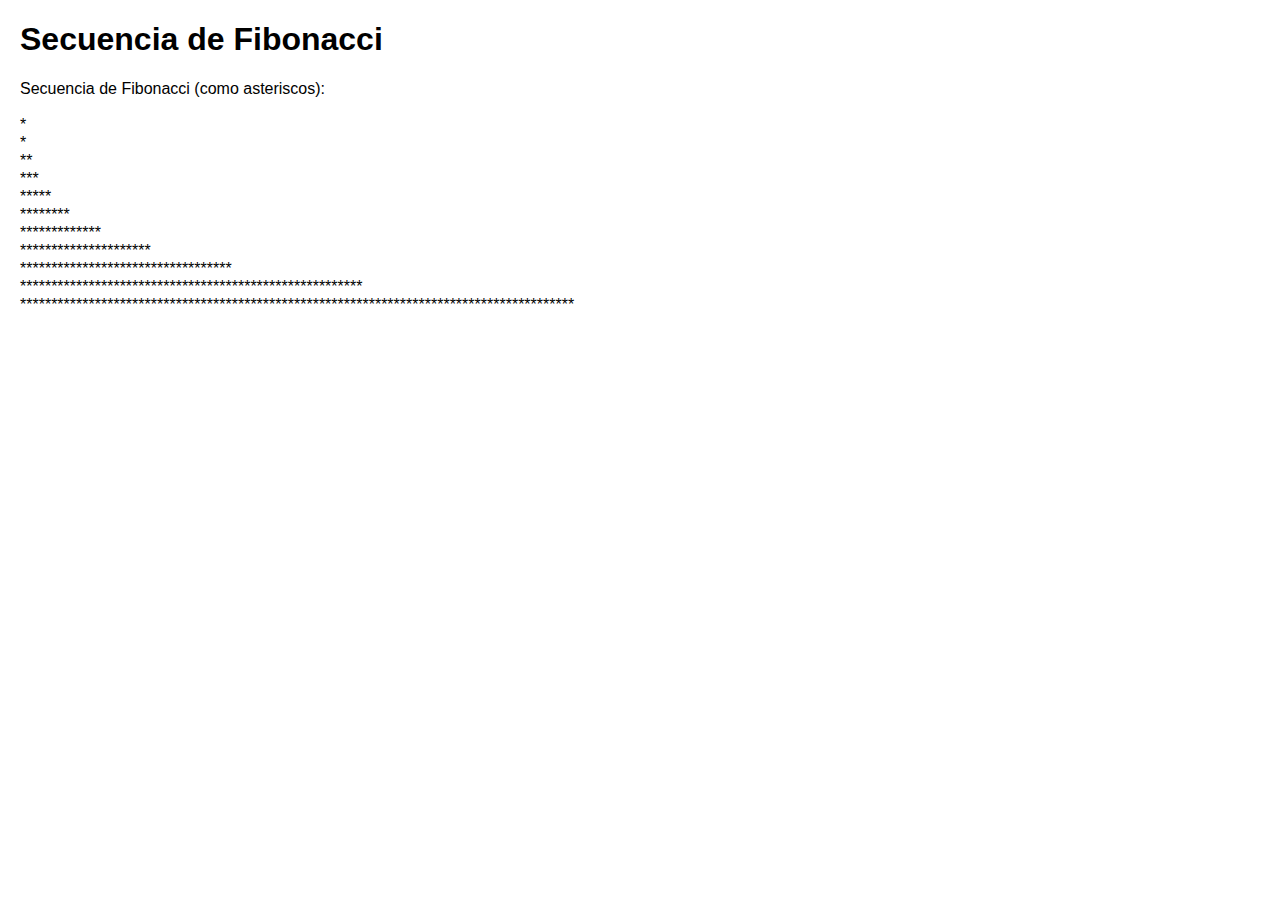
<file: index.html>
<!DOCTYPE html>
<html lang="es">
<head>
    <meta charset="UTF-8">
    <meta name="viewport" content="width=device-width, initial-scale=1.0">
    <title>Secuencia Fibonacci</title>
    <style>
        body {
            font-family: Arial, sans-serif;
            margin: 20px;
        }
        #fibonacci-sequence {
            margin-top: 20px;
            white-space: pre-wrap; /* Para mostrar correctamente los espacios en blanco */
        }
    </style>
</head>
<body>
    <h1>Secuencia de Fibonacci</h1>
    <div id="fibonacci-sequence"></div>

    <script>
        function generarFibonacciHastaLimite(limite) {
            let fib = [0, 1];  // Inicializamos los dos primeros números de la secuencia

            while (true) {
                let siguiente = fib[fib.length - 1] + fib[fib.length - 2];
                if (siguiente > limite) {
                    break;  // Salimos del bucle si el siguiente número excede el límite
                }
                fib.push(siguiente);  // Agregamos el siguiente número a la secuencia
            }

            // Si el límite está en la secuencia, no hacemos nada
            // Si el límite no está en la secuencia, lo añadimos manualmente
            if (fib[fib.length - 1] < limite) {
                fib.push(limite);
            }

            return fib;
        }

        function convertirANumeroDeAsteriscos(fib) {
            return fib.map(num => '*'.repeat(num)).join('\n');
        }

        // Generamos los números de la secuencia de Fibonacci hasta el número 34
        const limite = 89;
        const secuencia = generarFibonacciHastaLimite(limite);

        // Convertimos la secuencia de números a una representación de asteriscos
        const asteriscos = convertirANumeroDeAsteriscos(secuencia);

        // Mostramos la secuencia de asteriscos en el div con id 'fibonacci-sequence'
        const div = document.getElementById('fibonacci-sequence');
        div.textContent = 'Secuencia de Fibonacci (como asteriscos):\n' + asteriscos;
    </script>
</body>
</html>
</file>
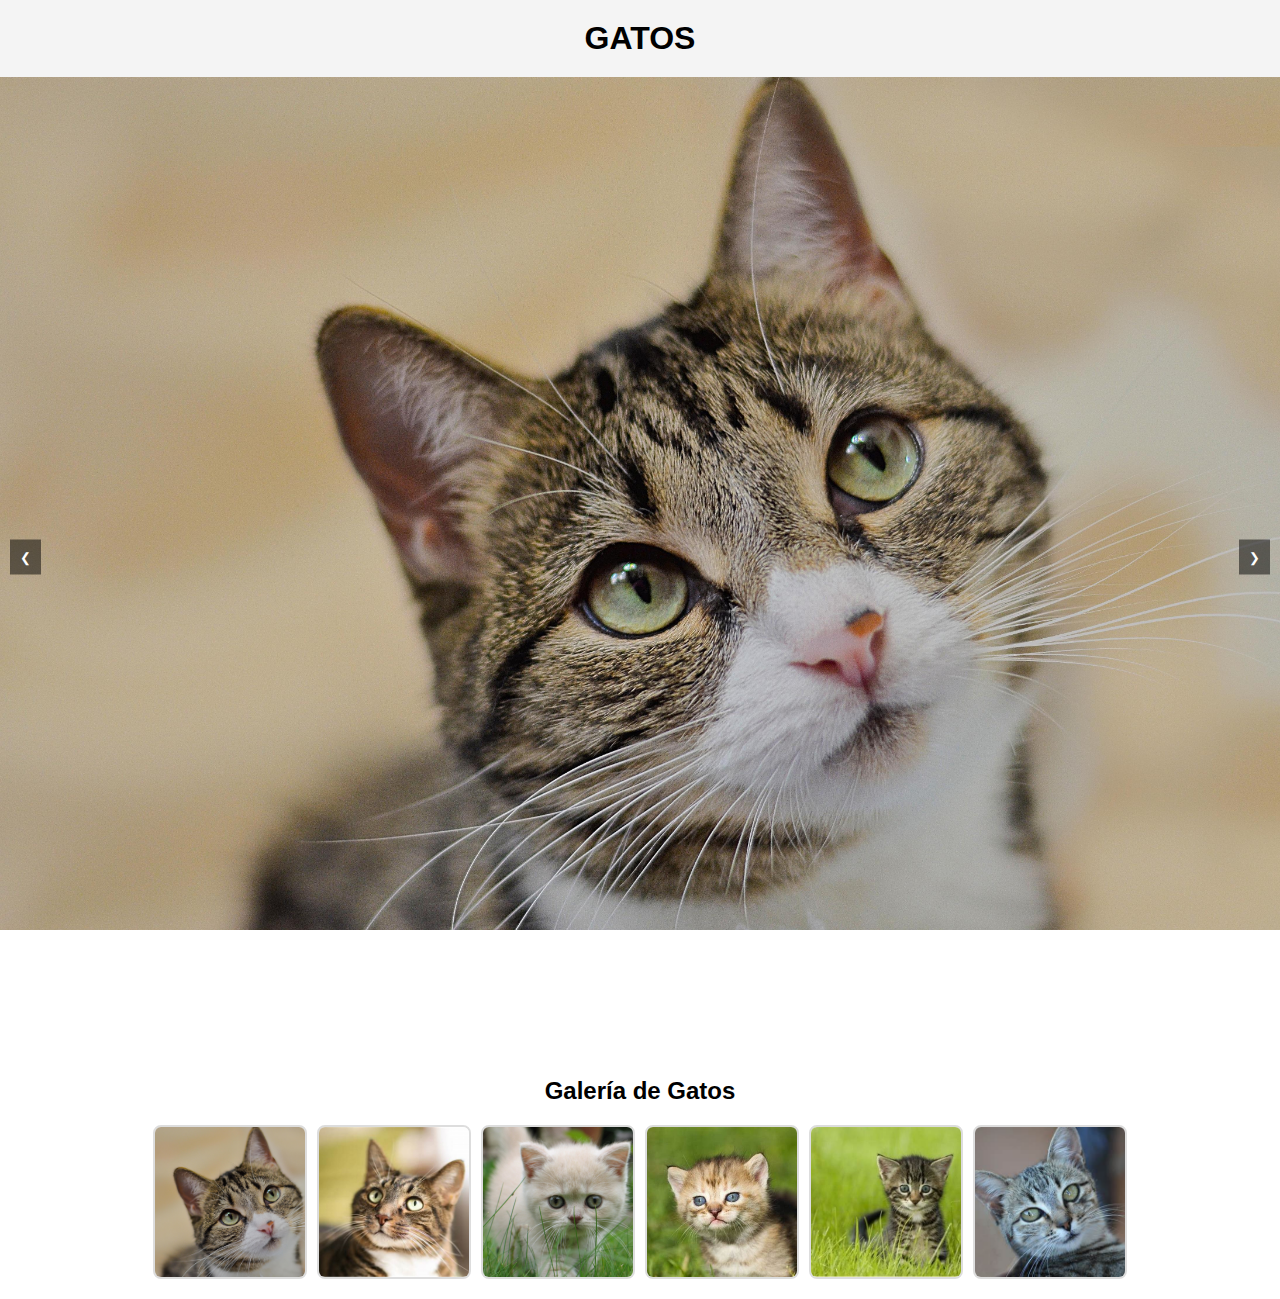
<file: carrusel.html>
<!DOCTYPE html>
<html lang="es">
<head>
    <meta charset="UTF-8">
    <meta name="viewport" content="width=device-width, initial-scale=1.0">
    <title>Gatos</title>
    <link rel="stylesheet" href="style.css">
</head>
<body>
    <header>
        <h1>GATOS</h1>
    </header>

    <div class="slider">
        <div class="slides">
            <div class="slide"><img src="gato1.jfif" alt="Imagen 1"></div>
            <div class="slide"><img src="gato2.jfif" alt="Imagen 2"></div>
            <div class="slide"><img src="gato3.jfif" alt="Imagen 3"></div>
            <div class="slide"><img src="gato4.jfif" alt="Imagen 4"></div>
            <div class="slide"><img src="gato5.jfif" alt="Imagen 5"></div>
            <div class="slide"><img src="gato6.jfif" alt="Imagen 6"></div>
        </div>
        <button class="prev" onclick="moveSlide(-1)">&#10094;</button>
        <button class="next" onclick="moveSlide(1)">&#10095;</button>
    </div>

    <section class="gallery">
        <h2>Galería de Gatos</h2>
        <div class="gallery-images">
            <img src="gato1.jfif" alt="Imagen 1">
            <img src="gato2.jfif" alt="Imagen 2">
            <img src="gato3.jfif" alt="Imagen 3">
            <img src="gato4.jfif" alt="Imagen 4">
            <img src="gato5.jfif" alt="Imagen 5">
            <img src="gato6.jfif" alt="Imagen 6">
        </div>
    </section>

    <script src="script.js"></script>
</body>
</html>
</file>
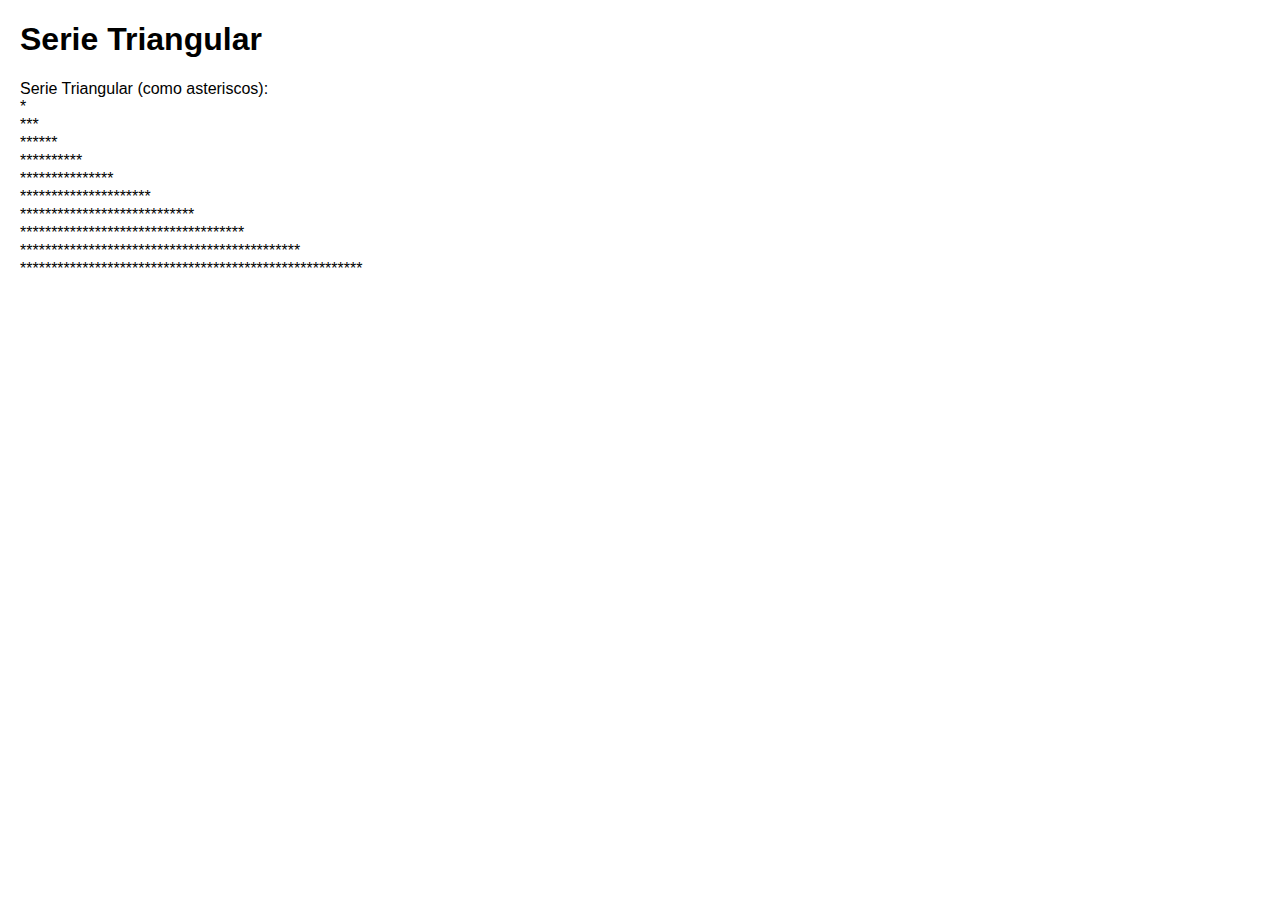
<file: Triangulo.html>
<!DOCTYPE html>
<html lang="es">
<head>
    <meta charset="UTF-8">
    <meta name="viewport" content="width=device-width, initial-scale=1.0">
    <title>Serie Triangular</title>
    <style>
        body {
            font-family: Arial, sans-serif;
            margin: 20px;
        }
        #triangle-sequence {
            margin-top: 20px;
            white-space: pre-wrap; /* Para mostrar correctamente los espacios en blanco */
        }
    </style>
</head>
<body>
    <h1>Serie Triangular</h1>
    <div id="triangle-sequence"></div>

    <script>
        function generarSerieTriangular(n) {
            let triangulares = [];
            for (let i = 1; i <= n; i++) {
                let numeroTriangular = (i * (i + 1)) / 2;  // Calculamos el número triangular
                triangulares.push(numeroTriangular);
            }
            return triangulares;
        }

        function convertirANumeroDeAsteriscos(triangulares) {
            return triangulares.map(num => '*'.repeat(num)).join('\n');
        }

        // Generamos los primeros 10 números triangulares
        const cantidad = 10;
        const serieTriangular = generarSerieTriangular(cantidad);

        // Convertimos la serie de números a una representación de asteriscos
        const asteriscos = convertirANumeroDeAsteriscos(serieTriangular);

        // Mostramos la serie de asteriscos en el div con id 'triangle-sequence'
        const div = document.getElementById('triangle-sequence');
        div.textContent = 'Serie Triangular (como asteriscos):\n' + asteriscos;
    </script>
</body>
</html>
</file>
<file: style.css>
/* Estilos Generales */
body {
    font-family: Arial, sans-serif;
    margin: 0;
    padding: 0;
    box-sizing: border-box;
}

header {
    text-align: center;
    padding: 20px;
    background-color: #f4f4f4;
}

h1 {
    margin: 0;
}

/* Estilos del Slider */
.slider {
    position: relative;
    max-width: 100%;
    margin: auto;
    overflow: hidden;
}

.slides {
    display: flex;
    transition: transform 0.5s ease-in-out;
}

.slide {
    min-width: 100%;
    box-sizing: border-box;
}

.slide img {
    width: 100%;
    display: block;
}

button {
    position: absolute;
    top: 50%;
    background-color: rgba(0, 0, 0, 0.5);
    color: white;
    border: none;
    padding: 10px;
    cursor: pointer;
    z-index: 100;
    transform: translateY(-50%);
}

.prev {
    left: 10px;
}

.next {
    right: 10px;
}

@media (max-width: 600px) {
    button {
        padding: 5px;
    }
}

/* Estilos de la Galería */
.gallery {
    padding: 20px;
    text-align: center;
}

.gallery h2 {
    margin-bottom: 20px;
}

.gallery-images {
    display: flex;
    flex-wrap: wrap;
    gap: 10px;
    justify-content: center;
}

.gallery-images img {
    width: 150px;
    height: 150px;
    object-fit: cover;
    border: 2px solid #ddd;
    border-radius: 8px;
}
</file>
